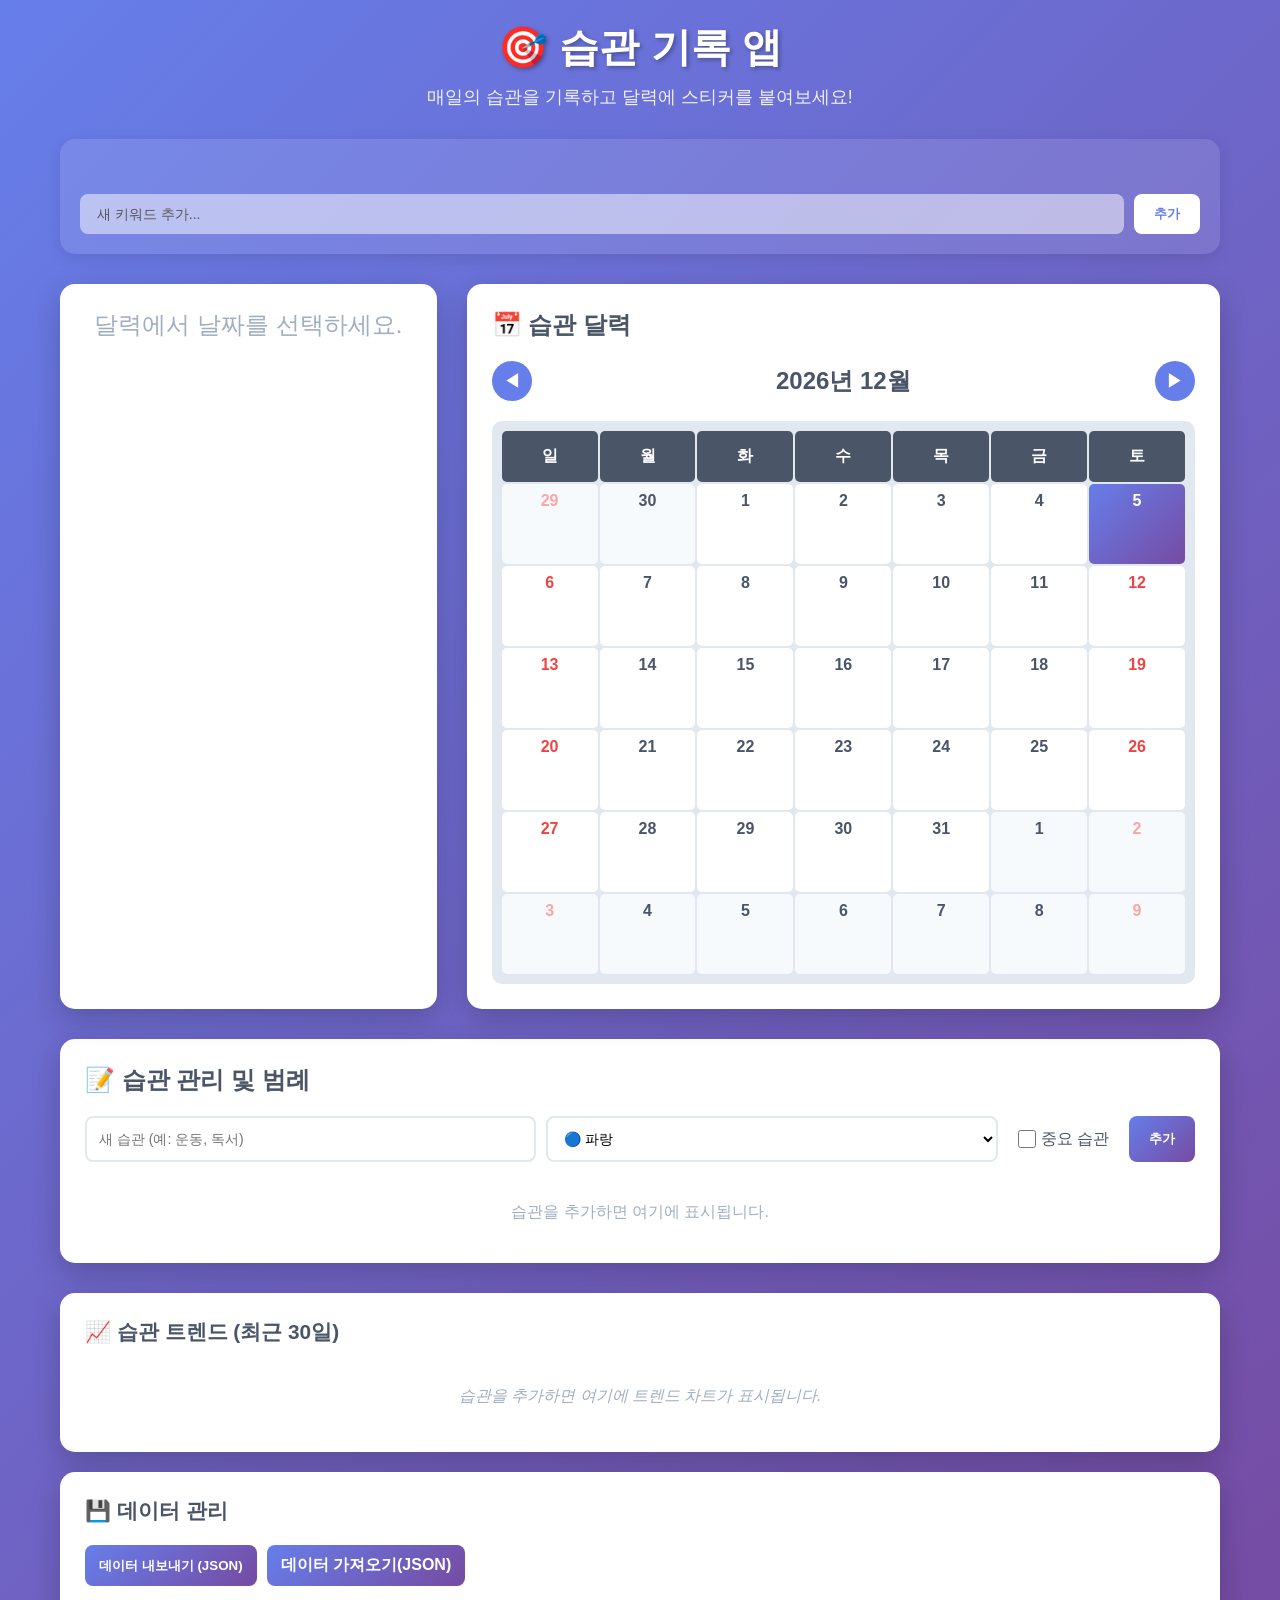
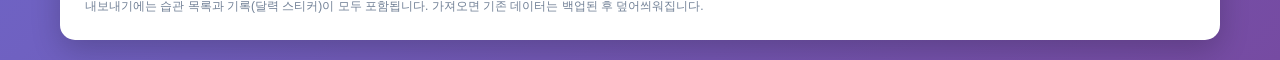
<file: index.html>
<!DOCTYPE html>
<html lang="ko">
<head>
    <meta charset="UTF-8">
    <meta name="viewport" content="width=device-width, initial-scale=1.0">
    <title>습관 기록 앱</title>
    <link rel="stylesheet" href="habit-tracker.css">
</head>
<body>
    <div class="container">
        <header>
            <h1>🎯 습관 기록 앱</h1>
            <p>매일의 습관을 기록하고 달력에 스티커를 붙여보세요!</p>
        </header>

        <!-- 키워드 섹션 -->
        <div class="keywords-section">
            <div id="keywordsContainer" class="keywords-container">
                <!-- 키워드가 여기에 동적으로 추가됩니다 -->
            </div>
            <div class="add-keyword">
                <input type="text" id="keywordInput" placeholder="새 키워드 추가...">
                <button id="addKeywordBtn">추가</button>
            </div>
        </div>

        <div class="main-content">
            <!-- 일일 상세 섹션 (위치 변경) -->
            <div class="daily-details-section" id="dailyDetailsSection">
                <h2 id="dailyDetailsTitle">달력에서 날짜를 선택하세요.</h2>
                <div id="dailyDetailsContent" class="hidden">
                                        <div class="daily-details-header">
                        <h3 id="selectedDateStr"></h3>
                        <h3 class="memo-header">습관 체크</h3>
                    </div>
                    <div id="dailyHabitsList"></div>
                    <h3 class="memo-header">일일 메모</h3>
                    <div id="memoList"></div>
                    <div class="add-memo">
                        <input type="text" id="memoInput" placeholder="새 메모 추가...">
                        <button id="addMemoBtn">추가</button>
                    </div>
                </div>
            </div>

            <!-- 달력 섹션 -->
            <div class="calendar-section">
                <h2>📅 습관 달력</h2>
                <div class="calendar-controls">
                    <button id="prevMonth">◀</button>
                    <h3 id="currentMonth"></h3>
                    <button id="nextMonth">▶</button>
                </div>
                <div class="calendar" id="calendar">
                    <!-- 달력이 여기에 동적으로 생성됩니다 -->
                </div>
            </div>
        </div>

        <!-- 습관 관리 및 범례 섹션 (위치 변경) -->
        <div class="habits-section">
            <h2>📝 습관 관리 및 범례</h2>
            <div class="add-habit">
                <input type="text" id="habitName" placeholder="새 습관 (예: 운동, 독서)">
                <select id="habitColor">
                    <option value="red">🔴 빨강</option><option value="coral">🔴 코랄</option><option value="rose">🔴 로즈</option>
                    <option value="orange">🟠 주황</option><option value="amber">🟠 앰버</option>
                    <option value="yellow">🟡 노랑</option><option value="lime">🟡 라임</option>
                    <option value="green">🟢 초록</option><option value="emerald">🟢 에메랄드</option><option value="mint">🟢 민트</option><option value="teal">🟢 청록</option>
                    <option value="sky">🔵 스카이</option><option value="blue" selected>🔵 파랑</option><option value="cyan">🔵 시안</option><option value="indigo">🔵 남색</option>
                    <option value="purple">🟣 보라</option><option value="violet">🟣 바이올렛</option>
                    <option value="pink">🟣 핑크</option>
                    <option value="slate">⚫ 슬레이트</option>
                </select>
                <label style="display: flex; align-items: center; gap: 5px; padding: 0 10px; color: #4a5568; cursor: pointer;">
                    <input type="checkbox" id="isImportant" style="width: 18px; height: 18px; cursor: pointer;">
                    중요 습관
                </label>
                <button id="addHabitBtn">추가</button>
            </div>
            <div class="legend-items" id="legendItems">
                <!-- 범례가 여기에 동적으로 추가됩니다 -->
            </div>
        </div>

        <!-- 트렌드 차트 -->
        <div class="trend-chart">
            <h3>📈 습관 트렌드 (최근 30일)</h3>
            <div class="chart-container" id="chartContainer"></div>
        </div>

        <!-- 데이터 관리 -->
        <div class="data-management">
            <h3>💾 데이터 관리</h3>
            <div class="data-actions">
                <button id="exportJsonBtn">데이터 내보내기 (JSON)</button>
                <label for="importJsonFile" class="file-label">데이터 가져오기(JSON)</label>
                <input type="file" id="importJsonFile" accept="application/json" style="display:none;" />
            </div>
            <p class="data-hint">내보내기에는 습관 목록과 기록(달력 스티커)이 모두 포함됩니다. 가져오면 기존 데이터는 백업된 후 덮어씌워집니다.</p>
        </div>
    </div>

    <script src="habit-tracker.js"></script>
</body>
</html>
</file>
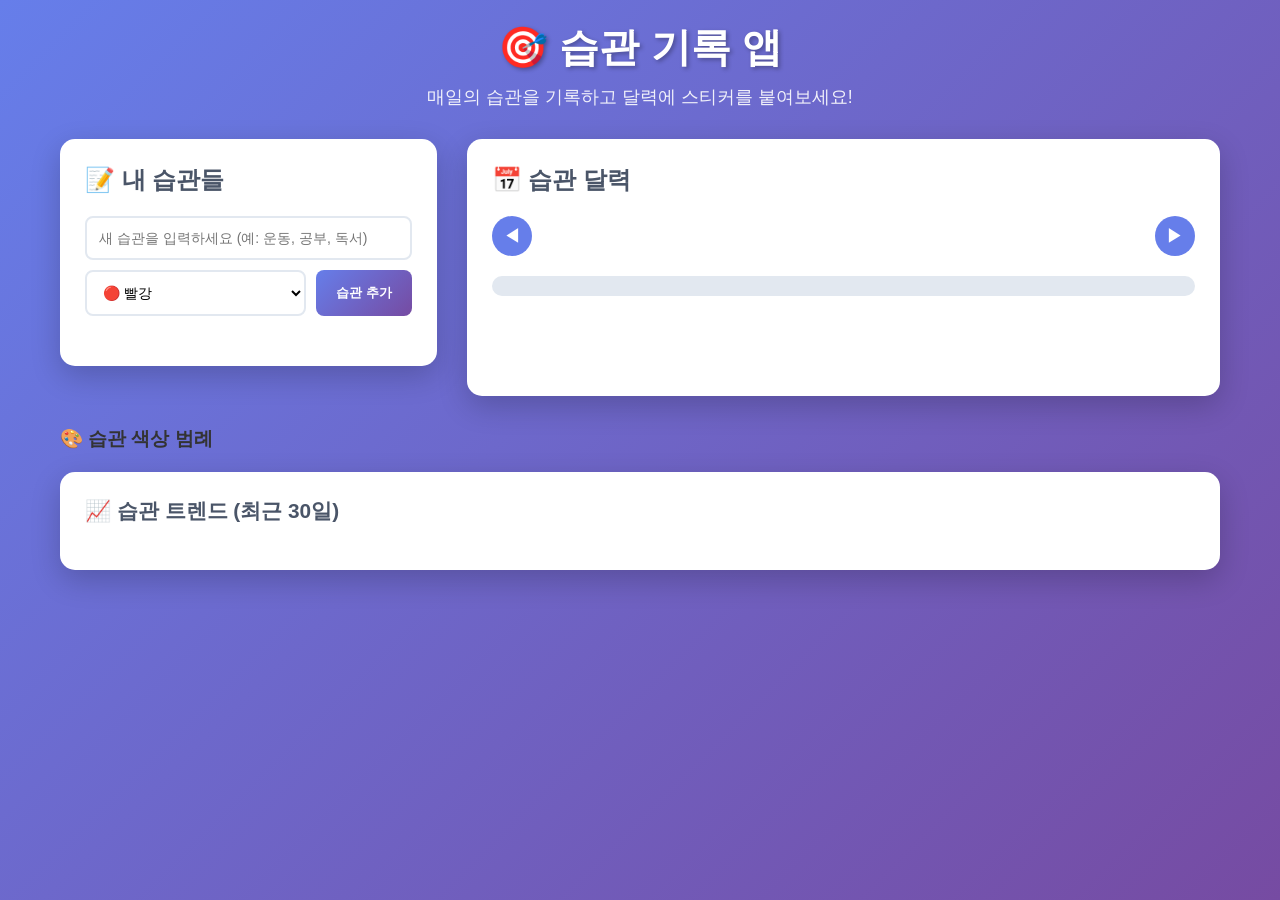
<file: habit-tracker.html>
<!DOCTYPE html>
<html lang="ko">
<head>
    <meta charset="UTF-8">
    <meta name="viewport" content="width=device-width, initial-scale=1.0">
    <title>습관 기록 앱</title>
    <link rel="stylesheet" href="habit-tracker.css">
</head>
<body>
    <div class="container">
        <header>
            <h1>🎯 습관 기록 앱</h1>
            <p>매일의 습관을 기록하고 달력에 스티커를 붙여보세요!</p>
        </header>

        <div class="main-content">
            <!-- 습관 관리 섹션 -->
            <div class="habits-section">
                <h2>📝 내 습관들</h2>
                <div class="add-habit">
                    <input type="text" id="habitName" placeholder="새 습관을 입력하세요 (예: 운동, 공부, 독서)">
                    <select id="habitColor">
                        <!-- 빨간색 계열 -->
                        <option value="red">🔴 빨강</option>
                        <option value="coral">🔴 코랄</option>
                        <option value="rose">🔴 로즈</option>
                        
                        <!-- 주황색 계열 -->
                        <option value="orange">🟠 주황</option>
                        <option value="amber">🟠 앰버</option>
                        
                        <!-- 노란색 계열 -->
                        <option value="yellow">🟡 노랑</option>
                        <option value="lime">🟡 라임</option>
                        
                        <!-- 초록색 계열 -->
                        <option value="green">🟢 초록</option>
                        <option value="emerald">🟢 에메랄드</option>
                        <option value="mint">🟢 민트</option>
                        <option value="teal">🟢 청록</option>
                        
                        <!-- 파란색 계열 -->
                        <option value="sky">🔵 스카이</option>
                        <option value="blue">🔵 파랑</option>
                        <option value="cyan">🔵 시안</option>
                        <option value="indigo">🔵 남색</option>
                        
                        <!-- 보라색 계열 -->
                        <option value="purple">🟣 보라</option>
                        <option value="violet">🟣 바이올렛</option>
                        
                        <!-- 핑크색 계열 -->
                        <option value="pink">🟣 핑크</option>
                        
                        <!-- 회색 계열 -->
                        <option value="slate">⚫ 슬레이트</option>
                    </select>
                    <button id="addHabitBtn">습관 추가</button>
                </div>
                
                <div class="habits-list" id="habitsList">
                    <!-- 습관 목록이 여기에 동적으로 추가됩니다 -->
                </div>
            </div>

            <!-- 달력 섹션 -->
            <div class="calendar-section">
                <h2>📅 습관 달력</h2>
                <div class="calendar-controls">
                    <button id="prevMonth">◀</button>
                    <h3 id="currentMonth"></h3>
                    <button id="nextMonth">▶</button>
                </div>
                <div class="calendar" id="calendar">
                    <!-- 달력이 여기에 동적으로 생성됩니다 -->
                </div>
            </div>
        </div>

        <!-- 습관 색상 범례 -->
        <div class="legend">
            <h3>🎨 습관 색상 범례</h3>
            <div class="legend-items" id="legendItems">
                <!-- 범례가 여기에 동적으로 추가됩니다 -->
            </div>
        </div>

        <!-- 트렌드 차트 -->
        <div class="trend-chart">
            <h3>📈 습관 트렌드 (최근 30일)</h3>
            <div class="chart-container" id="chartContainer">
                <!-- 차트가 여기에 동적으로 생성됩니다 -->
            </div>
        </div>
    </div>

    <script src="habit-tracker.js"></script>
</body>
</html>
</file>
<file: habit-tracker.css>
* {
    margin: 0;
    padding: 0;
    box-sizing: border-box;
}

body {
    font-family: 'Segoe UI', Tahoma, Geneva, Verdana, sans-serif;
    background: linear-gradient(135deg, #667eea 0%, #764ba2 100%);
    min-height: 100vh;
    color: #333;
}

.container {
    max-width: 1200px;
    margin: 0 auto;
    padding: 20px;
}

header {
    text-align: center;
    margin-bottom: 30px;
    color: white;
}

header h1 {
    font-size: 2.5rem;
    margin-bottom: 10px;
    text-shadow: 2px 2px 4px rgba(0,0,0,0.3);
}

header p {
    font-size: 1.1rem;
    opacity: 0.9;
}

/* 키워드 섹션 */
.keywords-section {
    background: rgba(255, 255, 255, 0.1);
    border-radius: 15px;
    padding: 20px;
    margin-bottom: 30px;
    box-shadow: 0 4px 15px rgba(0,0,0,0.1);
}

.keywords-container {
    display: flex;
    flex-wrap: wrap;
    gap: 10px;
    margin-bottom: 15px;
    min-height: 20px; /* 컨테이너가 비어있을 때도 높이를 유지 */
}

.keyword-tag {
    display: flex;
    align-items: center;
    background: white;
    color: #4a5568;
    border-radius: 20px;
    padding: 8px 15px;
    font-weight: 600;
    font-size: 14px;
    box-shadow: 0 2px 5px rgba(0,0,0,0.1);
    transition: all 0.3s ease;
}

.keyword-tag:hover {
    transform: translateY(-2px);
    box-shadow: 0 4px 8px rgba(0,0,0,0.15);
}

.delete-keyword {
    margin-left: 10px;
    background: #e2e8f0;
    color: #4a5568;
    border: none;
    border-radius: 50%;
    width: 20px;
    height: 20px;
    cursor: pointer;
    font-size: 12px;
    font-weight: bold;
    display: flex;
    align-items: center;
    justify-content: center;
    transition: all 0.3s ease;
}

.delete-keyword:hover {
    background: #ef4444;
    color: white;
    transform: scale(1.1);
}

.add-keyword {
    display: flex;
    gap: 10px;
}

.add-keyword input {
    flex-grow: 1;
    padding: 10px 15px;
    border: 2px solid transparent;
    background: rgba(255,255,255,0.5);
    border-radius: 8px;
    color: #333;
    font-size: 14px;
    transition: all 0.3s ease;
}

.add-keyword input::placeholder {
    color: #555;
}

.add-keyword input:focus {
    outline: none;
    border-color: white;
    background: white;
}

.add-keyword button {
    padding: 10px 20px;
    background: white;
    color: #667eea;
    border: none;
    border-radius: 8px;
    cursor: pointer;
    font-weight: 600;
    transition: all 0.2s ease;
}

.add-keyword button:hover {
    background: #f0f2ff;
    transform: translateY(-1px);
}

.main-content {
    display: grid;
    grid-template-columns: 1fr 2fr;
    gap: 30px;
    margin-bottom: 30px;
}

.daily-details-section, .calendar-section, .habits-section, .trend-chart, .data-management {
    background: white;
    border-radius: 15px;
    padding: 25px;
    box-shadow: 0 10px 30px rgba(0,0,0,0.2);
}

.habits-section {
    margin-bottom: 30px;
}

.habits-section h2, .calendar-section h2, .daily-details-section h2 {
    margin-bottom: 20px;
    color: #4a5568;
    font-size: 1.5rem;
}

.add-habit {
    display: flex;
    gap: 10px;
    margin-bottom: 25px;
    flex-wrap: wrap;
}

.add-habit input, .add-habit select {
    flex: 1;
    padding: 12px;
    border: 2px solid #e2e8f0;
    border-radius: 8px;
    font-size: 14px;
    transition: border-color 0.3s;
}

.add-habit select {
    background: white;
    cursor: pointer;
}

.add-habit select option {
    padding: 8px;
    font-size: 14px;
    color: white;
    font-weight: 600;
}

/* 색상 옵션 스타일 */
.add-habit select option[value="red"] { background-color: #ef4444; }
.add-habit select option[value="coral"] { background-color: #ff6b6b; }
.add-habit select option[value="rose"] { background-color: #f43f5e; }
.add-habit select option[value="orange"] { background-color: #f97316; }
.add-habit select option[value="amber"] { background-color: #f59e0b; }
.add-habit select option[value="yellow"] { background-color: #eab308; color: #333; }
.add-habit select option[value="lime"] { background-color: #84cc16; color: #333; }
.add-habit select option[value="green"] { background-color: #10b981; }
.add-habit select option[value="emerald"] { background-color: #059669; }
.add-habit select option[value="mint"] { background-color: #6ee7b7; color: #333; }
.add-habit select option[value="teal"] { background-color: #14b8a6; }
.add-habit select option[value="sky"] { background-color: #0ea5e9; }
.add-habit select option[value="blue"] { background-color: #3b82f6; }
.add-habit select option[value="cyan"] { background-color: #06b6d4; }
.add-habit select option[value="indigo"] { background-color: #6366f1; }
.add-habit select option[value="purple"] { background-color: #8b5cf6; }
.add-habit select option[value="violet"] { background-color: #7c3aed; }
.add-habit select option[value="pink"] { background-color: #ec4899; }
.add-habit select option[value="slate"] { background-color: #64748b; }

.add-habit input:focus, .add-habit select:focus {
    outline: none;
    border-color: #667eea;
}

.add-habit button {
    padding: 12px 20px;
    background: linear-gradient(135deg, #667eea 0%, #764ba2 100%);
    color: white;
    border: none;
    border-radius: 8px;
    cursor: pointer;
    font-weight: 600;
    transition: transform 0.2s;
}

.add-habit button:hover {
    transform: translateY(-2px);
}

.legend-items {
    display: flex;
    flex-direction: column;
    gap: 10px;
}

.legend-item {
    display: flex;
    align-items: center;
    justify-content: space-between;
    padding: 12px 15px;
    background: #f7fafc;
    border-radius: 10px;
    border-left: 4px solid;
    transition: all 0.3s;
}

.legend-item:hover {
    transform: translateX(5px);
    box-shadow: 0 5px 15px rgba(0,0,0,0.1);
}

.legend-info {
    display: flex;
    align-items: center;
    gap: 10px;
}

.important-toggle {
    font-size: 1.5rem;
    cursor: pointer;
    transition: transform 0.2s ease;
}

.important-toggle:hover {
    transform: scale(1.2);
}

.legend-color {
    width: 20px;
    height: 20px;
    border-radius: 50%;
    border: 2px solid white;
    box-shadow: 0 2px 4px rgba(0,0,0,0.2);
}

.legend-name {
    font-weight: 600;
    color: #2d3748;
}

.legend-actions {
    display: flex;
    align-items: center;
    gap: 6px;
}

.legend-actions button {
    background: transparent;
    border: none;
    border-radius: 50%;
    width: 28px;
    height: 28px;
    cursor: pointer;
    font-size: 14px;
    font-weight: bold;
    display: flex;
    align-items: center;
    justify-content: center;
    transition: all 0.2s ease;
    color: #718096;
}

.legend-actions button:hover:not(:disabled) {
    background: #e2e8f0;
    color: #2d3748;
}

.legend-actions button:disabled {
    opacity: 0.4;
    cursor: not-allowed;
}

.legend-actions .delete-habit {
    font-size: 20px;
    font-weight: normal;
}

.legend-actions .delete-habit:hover {
    background: #fecaca;
    color: #c53030;
}

.calendar-controls {
    display: flex;
    align-items: center;
    justify-content: space-between;
    margin-bottom: 20px;
}

.calendar-controls button {
    background: #667eea;
    color: white;
    border: none;
    border-radius: 50%;
    width: 40px;
    height: 40px;
    cursor: pointer;
    font-size: 18px;
    transition: all 0.3s;
}

.calendar-controls button:hover {
    background: #5a67d8;
    transform: scale(1.1);
}

#currentMonth {
    font-size: 1.5rem;
    color: #4a5568;
    font-weight: 600;
}

.calendar {
    display: grid;
    grid-template-columns: repeat(7, 1fr);
    gap: 2px;
    background: #e2e8f0;
    border-radius: 10px;
    padding: 10px;
}

.day-header {
    background: #4a5568;
    color: white;
    padding: 15px 5px;
    text-align: center;
    font-weight: 600;
    border-radius: 5px;
}

.day {
    background: white;
    min-height: 80px;
    padding: 8px;
    border-radius: 5px;
    position: relative;
    cursor: pointer;
    transition: all 0.3s;
    display: flex;
    flex-direction: column;
    align-items: center;
    justify-content: flex-start;
}

.day:hover, .day.selected {
    background: #f0f2ff;
    transform: scale(1.02);
    box-shadow: 0 0 0 2px #667eea;
}

.day-number {
    font-weight: 600;
    color: #4a5568;
    margin-bottom: 5px;
}

.day.other-month {
    background: #f7fafc;
    color: #a0aec0;
}

.day.today {
    background: linear-gradient(135deg, #667eea 0%, #764ba2 100%);
    color: white;
}

.day.today .day-number {
    color: white;
}

.day.weekend .day-number {
    color: #ef4444;
    font-weight: 700;
}

.day.other-month.weekend .day-number {
    color: #fca5a5;
}

.day.today.weekend .day-number {
    color: white;
}

.stickers {
    display: flex;
    flex-wrap: wrap;
    gap: 2px;
    justify-content: center;
    margin-top: 5px;
}

.sticker {
    width: 12px;
    height: 12px;
    border-radius: 50%;
    border: 1px solid white;
    box-shadow: 0 1px 3px rgba(0,0,0,0.3);
}

/* 일일 상세 섹션 */
.daily-details-section h2 {
    text-align: center;
    color: #a0aec0;
    font-weight: 500;
}

.daily-details-header {
    margin-bottom: 20px;
}

.daily-details-header h3 {
    color: #4a5568;
    font-size: 1.8rem;
    font-weight: 700;
    margin: 0;
    line-height: 1.2;
}

.daily-details-header p {
    font-size: 1.1rem;
    color: #718096;
    margin: 0;
    font-weight: 500;
}

.daily-details-section .memo-header {
    margin-top: 25px;
    margin-bottom: 15px;
    color: #4a5568;
    font-size: 1.3rem;
}

.daily-details-section h3:first-child {
    margin-top: 0;
}

#dailyDetailsContent.hidden {
    display: none;
}

#dailyHabitsList, #memoList {
    display: flex;
    flex-direction: column;
    gap: 10px;
}

.daily-habit-item, .memo-item {
    display: flex;
    align-items: center;
    justify-content: space-between;
    padding: 12px 15px;
    background: #f7fafc;
    border-radius: 10px;
    transition: background-color 0.3s;
}

.daily-habit-item:hover, .memo-item:hover {
    background-color: #f0f2ff;
}

.daily-habit-item label {
    display: flex;
    align-items: center;
    gap: 12px;
    cursor: pointer;
    font-weight: 500;
}

.daily-habit-item input[type="checkbox"] {
    width: 20px;
    height: 20px;
    cursor: pointer;
    accent-color: #667eea;
}

.memo-item {
    font-size: 14px;
    align-items: center;
}

.memo-item.done span {
    text-decoration: line-through;
    color: #a0aec0;
}

.memo-item label {
    display: flex;
    align-items: center;
    gap: 12px;
    cursor: pointer;
    flex-grow: 1; /* 레이블이 남은 공간을 모두 차지하도록 */
}

.memo-item input[type="checkbox"] {
    width: 18px;
    height: 18px;
    cursor: pointer;
    accent-color: #667eea;
    flex-shrink: 0; /* 체크박스가 줄어들지 않도록 */
}

.delete-memo {
    background: #e53e3e;
    color: white;
    border: none;
    border-radius: 50%;
    width: 24px;
    height: 24px;
    cursor: pointer;
    font-size: 12px;
    transition: all 0.3s;
    flex-shrink: 0;
}

.delete-memo:hover {
    background: #c53030;
    transform: scale(1.1);
}

.add-memo {
    display: flex;
    gap: 10px;
    margin-top: 20px;
}

.add-memo input {
    flex: 1;
    padding: 12px;
    border: 2px solid #e2e8f0;
    border-radius: 8px;
    font-size: 14px;
}

.add-memo input:focus {
    outline: none;
    border-color: #667eea;
}

.add-memo button {
    padding: 12px 20px;
    background: #667eea;
    color: white;
    border: none;
    border-radius: 8px;
    cursor: pointer;
    font-weight: 600;
}

/* 트렌드 차트 스타일 */
.trend-chart, .data-management {
    margin-top: 20px;
}

.trend-chart h3, .data-management h3 {
    margin-bottom: 20px;
    color: #4a5568;
    font-size: 1.3rem;
}

.chart-container {
    display: flex;
    flex-direction: column;
    gap: 15px;
}

.habit-chart {
    background: #f8fafc;
    border-radius: 10px;
    padding: 15px;
    border-left: 4px solid;
}

.habit-chart-header {
    display: flex;
    justify-content: space-between;
    align-items: center;
    margin-bottom: 10px;
}

.habit-chart-name {
    display: flex;
    align-items: center;
    gap: 8px;
    font-weight: 600;
    color: #2d3748;
}

.habit-chart-color {
    width: 16px;
    height: 16px;
    border-radius: 50%;
    border: 2px solid white;
    box-shadow: 0 2px 4px rgba(0,0,0,0.2);
}

.habit-chart-stats {
    display: flex;
    gap: 15px;
    font-size: 14px;
    color: #718096;
}

.chart-bars {
    display: flex;
    gap: 2px;
    height: 20px;
    align-items: end;
}

.chart-bar {
    flex: 1;
    border-radius: 2px 2px 0 0;
    min-height: 2px;
    transition: all 0.3s ease;
    position: relative;
}

.chart-bar:hover {
    opacity: 0.8;
    transform: scaleY(1.1);
}

.chart-bar.completed {
    opacity: 1;
}

.chart-bar.missed {
    opacity: 0.3;
    background-color: #e2e8f0;
}

.chart-bar.today {
    border: 2px solid #4a5568;
    box-shadow: 0 0 0 1px white;
}

.chart-labels {
    display: flex;
    justify-content: space-between;
    margin-top: 5px;
    font-size: 11px;
    color: #a0aec0;
}

.no-data {
    text-align: center;
    color: #a0aec0;
    padding: 20px;
    font-style: italic;
}

/* 데이터 관리 */
.data-actions {
    display: flex;
    gap: 10px;
    flex-wrap: wrap;
    margin-bottom: 12px;
}

.data-actions button, .import-text-actions button, .file-label {
    padding: 10px 14px;
    background: linear-gradient(135deg, #667eea 0%, #764ba2 100%);
    color: white;
    border: none;
    border-radius: 8px;
    cursor: pointer;
    font-weight: 600;
    transition: transform 0.2s;
}

.data-actions button:hover, .import-text-actions button:hover, .file-label:hover {
    transform: translateY(-2px);
}

.file-label {
    display: inline-block;
}

.data-import-text {
    display: grid;
    grid-template-columns: 1fr auto;
    gap: 10px;
    align-items: start;
}

.data-import-text textarea {
    width: 100%;
    min-height: 120px;
    border: 2px solid #e2e8f0;
    border-radius: 10px;
    padding: 12px;
    font-size: 14px;
}

.data-hint {
    margin-top: 10px;
    color: #718096;
    font-size: 12px;
}

/* 습관 색상 정의 */
.color-red { background-color: #ef4444; }
.color-coral { background-color: #ff6b6b; }
.color-rose { background-color: #f43f5e; }
.color-orange { background-color: #f97316; }
.color-amber { background-color: #f59e0b; }
.color-yellow { background-color: #eab308; }
.color-lime { background-color: #84cc16; }
.color-green { background-color: #10b981; }
.color-emerald { background-color: #059669; }
.color-mint { background-color: #6ee7b7; }
.color-teal { background-color: #14b8a6; }
.color-sky { background-color: #0ea5e9; }
.color-blue { background-color: #3b82f6; }
.color-cyan { background-color: #06b6d4; }
.color-indigo { background-color: #6366f1; }
.color-purple { background-color: #8b5cf6; }
.color-violet { background-color: #7c3aed; }
.color-pink { background-color: #ec4899; }
.color-slate { background-color: #64748b; }

/* 반응형 디자인 */
@media (max-width: 768px) {
    .main-content {
        grid-template-columns: 1fr;
        gap: 20px;
    }
    
    .add-habit {
        flex-direction: column;
    }
    
    .calendar {
        gap: 1px;
    }
    
    .day {
        min-height: 60px;
        padding: 5px;
    }
    
    .sticker {
        width: 10px;
        height: 10px;
    }
}

/* 애니메이션 */
@keyframes fadeIn {
    from { opacity: 0; transform: translateY(20px); }
    to { opacity: 1; transform: translateY(0); }
}

.legend-item, .day, .daily-habit-item, .memo-item {
    animation: fadeIn 0.3s ease-out;
}

@keyframes stickerAppear {
    0% { transform: scale(0); opacity: 0; }
    50% { transform: scale(1.2); }
    100% { transform: scale(1); opacity: 1; }
}

.sticker {
    animation: stickerAppear 0.3s ease-out;
}

@keyframes glowing {
    0% { box-shadow: 0 0 4px #facc15; }
    50% { box-shadow: 0 0 12px #fde047, 0 0 8px #facc15; }
    100% { box-shadow: 0 0 4px #facc15; }
}

.daily-habit-item.important {
    animation: glowing 2.5s infinite ease-in-out;
    border-radius: 10px;
    border: 1px solid #fde047;
    background-color: #fffbeb;
}

.legend-actions {
    display: flex;
    align-items: center;
    gap: 10px;
}

/* The switch - the box around the slider */
.switch {
  position: relative;
  display: inline-block;
  width: 40px;
  height: 24px;
}

/* Hide default HTML checkbox */
.switch input {
  opacity: 0;
  width: 0;
  height: 0;
}

/* The slider */
.slider {
  position: absolute;
  cursor: pointer;
  top: 0;
  left: 0;
  right: 0;
  bottom: 0;
  background-color: #ccc;
  -webkit-transition: .4s;
  transition: .4s;
}

.slider:before {
  position: absolute;
  content: "";
  height: 16px;
  width: 16px;
  left: 4px;
  bottom: 4px;
  background-color: white;
  -webkit-transition: .4s;
  transition: .4s;
}

input:checked + .slider {
  background-color: #667eea;
}

input:focus + .slider {
  box-shadow: 0 0 1px #667eea;
}

input:checked + .slider:before {
  -webkit-transform: translateX(16px);
  -ms-transform: translateX(16px);
  transform: translateX(16px);
}

/* Rounded sliders */
.slider.round {
  border-radius: 24px;
}

.slider.round:before {
  border-radius: 50%;
}

.daily-habit-item.disabled {
    opacity: 0.5;
    background-color: #f1f5f9;
}

.daily-habit-item.disabled label {
    cursor: not-allowed;
}

.daily-habit-item {
    display: flex;
    align-items: center;
    justify-content: space-between; /* Distribute space between label and button */
    padding: 12px 15px;
    background: #f7fafc;
    border-radius: 10px;
    transition: background-color 0.3s;
}

.daily-habit-label {
    display: flex;
    align-items: center;
    gap: 12px;
    cursor: pointer;
    font-weight: 500;
    flex-grow: 1; /* Allow label to take available space */
}

.daily-habit-label.disabled-label {
    cursor: not-allowed;
    color: #a0aec0; /* Grey out text */
}

.daily-habit-item.globally-disabled {
    opacity: 0.6;
    background-color: #e2e8f0;
}

.sticker.skipped-sticker {
    background-color: #a0aec0; /* Grey for skipped sticker */
    border: 1px solid #718096;
}

.chart-bar.skipped {
    opacity: 0.6;
    background-color: #a0aec0 !important; /* Grey for skipped bar */
}
</file>
